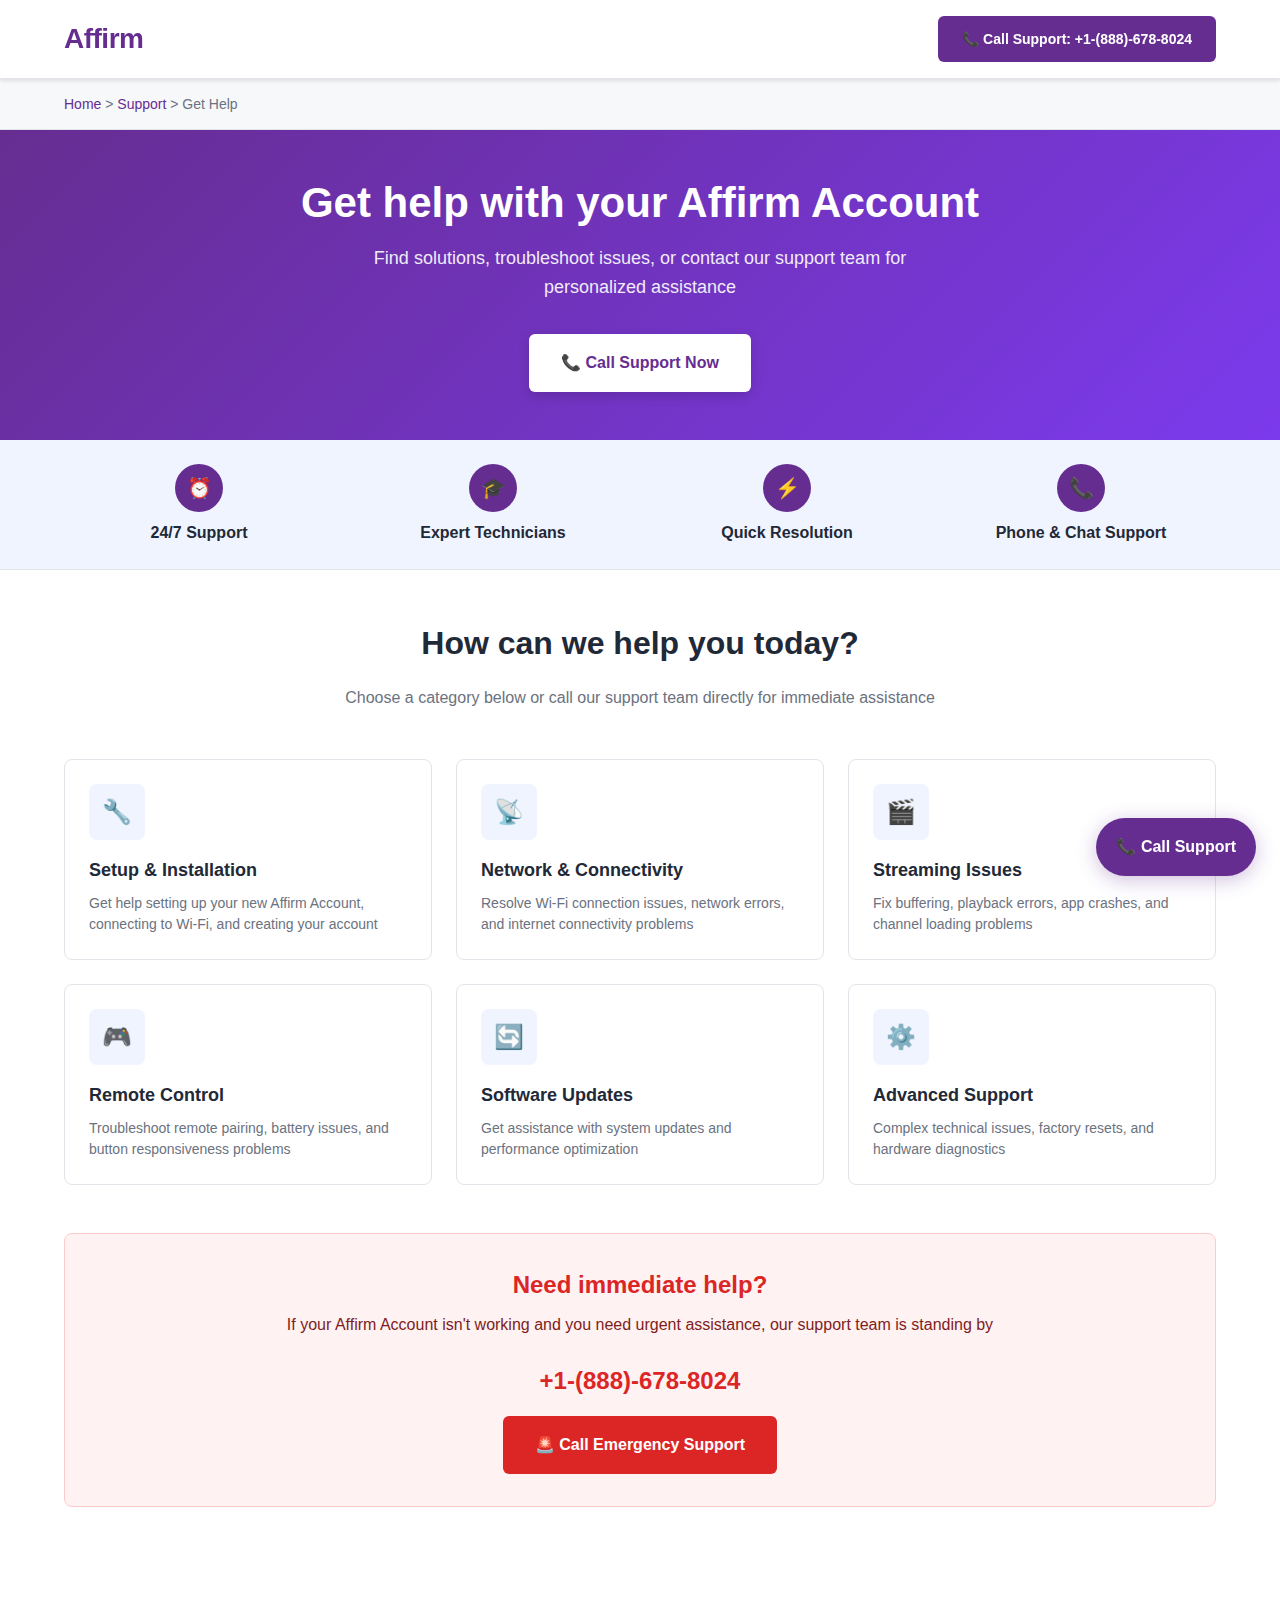
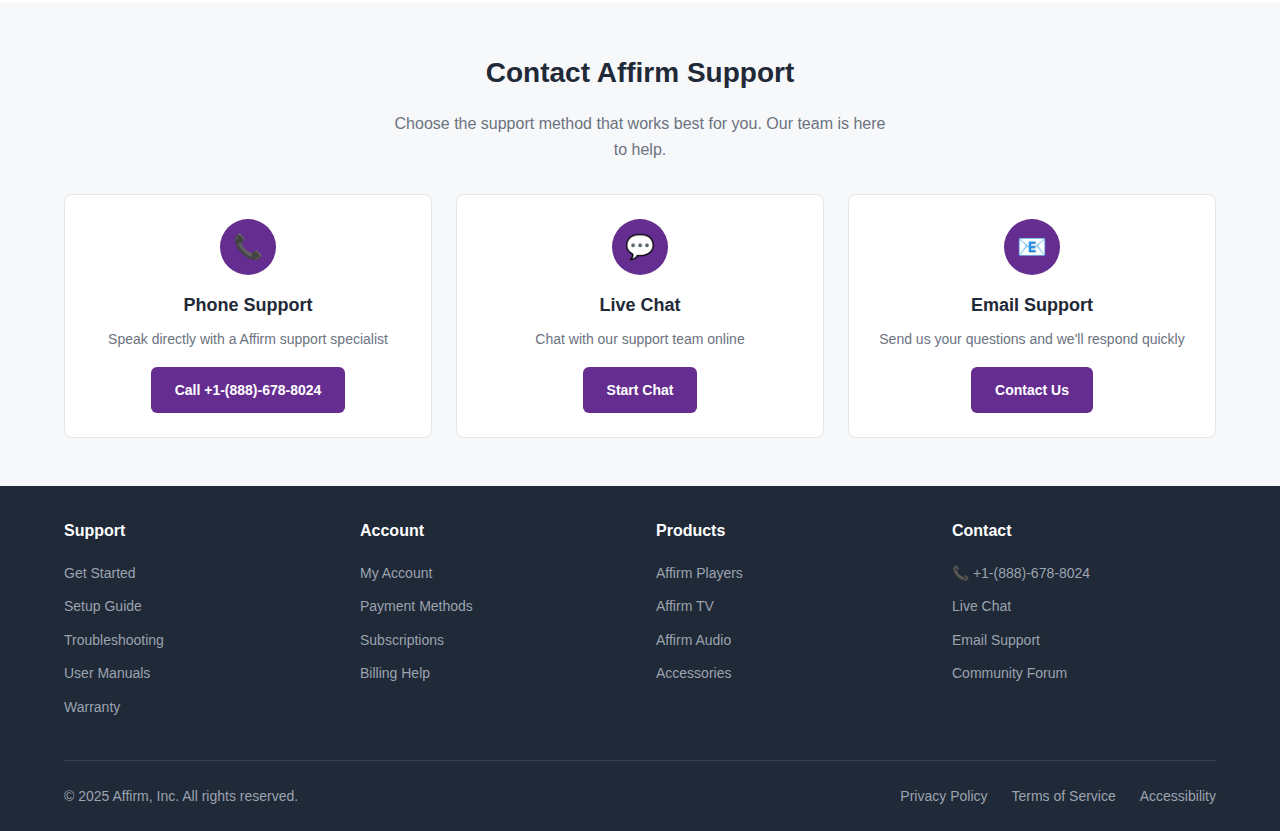
<file: index.html>
<!DOCTYPE html>
<html lang="en">


<head>
    <meta charset="UTF-8">
    <meta name="viewport" content="width=device-width, initial-scale=1.0">
    <title>Affirm Support | Get Help with Your Affirm Account</title>
    <meta name="description" content="Official Affirm support. Get help with setup, troubleshooting, and technical issues. Expert support available 24/7 for all Affirm Account.">
    <style>
        * {
            margin: 0;
            padding: 0;
            box-sizing: border-box;
        }
        
        body {
            font-family: -apple-system, BlinkMacSystemFont, 'Segoe UI', Roboto, Oxygen, Ubuntu, sans-serif;
            line-height: 1.6;
            color: #333;
            background: #ffffff;
        }
        
        .header {
            background: #ffffff;
            border-bottom: 1px solid #e1e5e9;
            padding: 0;
            position: sticky;
            top: 0;
            z-index: 100;
            box-shadow: 0 2px 4px rgba(0,0,0,0.1);
        }
        
        .header-container {
            max-width: 1200px;
            margin: 0 auto;
            padding: 16px 24px;
            display: flex;
            justify-content: space-between;
            align-items: center;
        }
        
        .Affirm-logo {
            font-size: 28px;
            font-weight: 700;
            color: #662d91;
            text-decoration: none;
            letter-spacing: -0.5px;
        }
        
        .header-phone {
            background: #662d91;
            color: white;
            padding: 12px 24px;
            border-radius: 6px;
            text-decoration: none;
            font-weight: 600;
            font-size: 14px;
            transition: all 0.2s ease;
            display: flex;
            align-items: center;
            gap: 8px;
        }
        
        .header-phone:hover {
            background: #5a2580;
            transform: translateY(-1px);
        }
        
        .breadcrumb {
            background: #f7f8fa;
            padding: 12px 0;
            border-bottom: 1px solid #e1e5e9;
        }
        
        .breadcrumb-container {
            max-width: 1200px;
            margin: 0 auto;
            padding: 0 24px;
        }
        
        .breadcrumb-text {
            font-size: 14px;
            color: #6b7280;
        }
        
        .breadcrumb-link {
            color: #662d91;
            text-decoration: none;
        }
        
        .breadcrumb-link:hover {
            text-decoration: underline;
        }
        
        .hero-section {
            background: linear-gradient(135deg, #662d91 0%, #7c3aed 100%);
            color: white;
            padding: 48px 0;
            text-align: center;
        }
        
        .hero-container {
            max-width: 1200px;
            margin: 0 auto;
            padding: 0 24px;
        }
        
        .hero-title {
            font-size: 42px;
            font-weight: 700;
            margin-bottom: 16px;
            line-height: 1.2;
        }
        
        .hero-subtitle {
            font-size: 18px;
            margin-bottom: 32px;
            opacity: 0.9;
            max-width: 600px;
            margin-left: auto;
            margin-right: auto;
        }
        
        .hero-cta {
            background: #ffffff;
            color: #662d91;
            padding: 16px 32px;
            border-radius: 6px;
            text-decoration: none;
            font-weight: 600;
            font-size: 16px;
            display: inline-flex;
            align-items: center;
            gap: 8px;
            transition: all 0.2s ease;
            box-shadow: 0 4px 12px rgba(0,0,0,0.15);
        }
        
        .hero-cta:hover {
            transform: translateY(-2px);
            box-shadow: 0 6px 20px rgba(0,0,0,0.2);
        }
        
        .support-info {
            background: #f0f4ff;
            padding: 24px 0;
            border-bottom: 1px solid #e1e5e9;
        }
        
        .support-container {
            max-width: 1200px;
            margin: 0 auto;
            padding: 0 24px;
            display: grid;
            grid-template-columns: repeat(auto-fit, minmax(250px, 1fr));
            gap: 24px;
            text-align: center;
        }
        
        .support-item {
            display: flex;
            flex-direction: column;
            align-items: center;
            gap: 8px;
        }
        
        .support-icon {
            width: 48px;
            height: 48px;
            background: #662d91;
            border-radius: 50%;
            display: flex;
            align-items: center;
            justify-content: center;
            font-size: 20px;
            color: white;
        }
        
        .support-text {
            font-weight: 600;
            color: #1f2937;
        }
        
        .main-content {
            max-width: 1200px;
            margin: 0 auto;
            padding: 48px 24px;
        }
        
        .content-header {
            text-align: center;
            margin-bottom: 48px;
        }
        
        .content-title {
            font-size: 32px;
            font-weight: 700;
            color: #1f2937;
            margin-bottom: 16px;
        }
        
        .content-subtitle {
            font-size: 16px;
            color: #6b7280;
            max-width: 600px;
            margin: 0 auto;
        }
        
        .help-categories {
            display: grid;
            grid-template-columns: repeat(auto-fit, minmax(300px, 1fr));
            gap: 24px;
            margin-bottom: 48px;
        }
        
        .help-card {
            background: #ffffff;
            border: 1px solid #e1e5e9;
            border-radius: 8px;
            padding: 24px;
            transition: all 0.2s ease;
            cursor: pointer;
        }
        
        .help-card:hover {
            border-color: #662d91;
            box-shadow: 0 4px 12px rgba(102, 45, 145, 0.1);
            transform: translateY(-2px);
        }
        
        .help-card-icon {
            width: 56px;
            height: 56px;
            background: #f0f4ff;
            border-radius: 8px;
            display: flex;
            align-items: center;
            justify-content: center;
            font-size: 24px;
            margin-bottom: 16px;
            color: #662d91;
        }
        
        .help-card-title {
            font-size: 18px;
            font-weight: 600;
            color: #1f2937;
            margin-bottom: 8px;
        }
        
        .help-card-desc {
            font-size: 14px;
            color: #6b7280;
            line-height: 1.5;
        }
        
        .emergency-support {
            background: #fef2f2;
            border: 1px solid #fecaca;
            border-radius: 8px;
            padding: 32px;
            text-align: center;
            margin-bottom: 48px;
        }
        
        .emergency-title {
            font-size: 24px;
            font-weight: 700;
            color: #dc2626;
            margin-bottom: 8px;
        }
        
        .emergency-text {
            font-size: 16px;
            color: #7f1d1d;
            margin-bottom: 24px;
        }
        
        .emergency-phone {
            font-size: 24px;
            font-weight: 700;
            color: #dc2626;
            margin-bottom: 16px;
        }
        
        .emergency-cta {
            background: #dc2626;
            color: white;
            padding: 16px 32px;
            border-radius: 6px;
            text-decoration: none;
            font-weight: 600;
            display: inline-flex;
            align-items: center;
            gap: 8px;
            transition: all 0.2s ease;
        }
        
        .emergency-cta:hover {
            background: #b91c1c;
            transform: translateY(-1px);
        }
        
        .contact-section {
            background: #f7f8fa;
            padding: 48px 0;
        }
        
        .contact-container {
            max-width: 1200px;
            margin: 0 auto;
            padding: 0 24px;
            text-align: center;
        }
        
        .contact-title {
            font-size: 28px;
            font-weight: 700;
            color: #1f2937;
            margin-bottom: 16px;
        }
        
        .contact-text {
            font-size: 16px;
            color: #6b7280;
            margin-bottom: 32px;
            max-width: 500px;
            margin-left: auto;
            margin-right: auto;
        }
        
        .contact-methods {
            display: grid;
            grid-template-columns: repeat(auto-fit, minmax(250px, 1fr));
            gap: 24px;
        }
        
        .contact-method {
            background: white;
            border: 1px solid #e1e5e9;
            border-radius: 8px;
            padding: 24px;
            text-align: center;
        }
        
        .contact-method-icon {
            width: 56px;
            height: 56px;
            background: #662d91;
            border-radius: 50%;
            display: flex;
            align-items: center;
            justify-content: center;
            font-size: 24px;
            color: white;
            margin: 0 auto 16px;
        }
        
        .contact-method-title {
            font-size: 18px;
            font-weight: 600;
            color: #1f2937;
            margin-bottom: 8px;
        }
        
        .contact-method-desc {
            font-size: 14px;
            color: #6b7280;
            margin-bottom: 16px;
        }
        
        .contact-method-cta {
            background: #662d91;
            color: white;
            padding: 12px 24px;
            border-radius: 6px;
            text-decoration: none;
            font-weight: 600;
            font-size: 14px;
            display: inline-block;
            transition: all 0.2s ease;
        }
        
        .contact-method-cta:hover {
            background: #5a2580;
        }
        
        .footer {
            background: #1f2937;
            color: white;
            padding: 32px 0 24px;
        }
        
        .footer-container {
            max-width: 1200px;
            margin: 0 auto;
            padding: 0 24px;
        }
        
        .footer-content {
            display: grid;
            grid-template-columns: repeat(auto-fit, minmax(200px, 1fr));
            gap: 32px;
            margin-bottom: 32px;
        }
        
        .footer-section h3 {
            font-size: 16px;
            font-weight: 600;
            margin-bottom: 16px;
            color: white;
        }
        
        .footer-links {
            list-style: none;
        }
        
        .footer-links li {
            margin-bottom: 8px;
        }
        
        .footer-links a {
            color: #9ca3af;
            text-decoration: none;
            font-size: 14px;
            transition: color 0.2s ease;
        }
        
        .footer-links a:hover {
            color: white;
        }
        
        .footer-bottom {
            border-top: 1px solid #374151;
            padding-top: 24px;
            display: flex;
            justify-content: space-between;
            align-items: center;
            flex-wrap: wrap;
            gap: 16px;
        }
        
        .footer-copy {
            font-size: 14px;
            color: #9ca3af;
        }
        
        .footer-legal {
            display: flex;
            gap: 24px;
            flex-wrap: wrap;
        }
        
        .footer-legal a {
            color: #9ca3af;
            text-decoration: none;
            font-size: 14px;
        }
        
        .footer-legal a:hover {
            color: white;
        }
        
        .sticky-support {
            position: fixed;
            bottom: 24px;
            right: 24px;
            background: #662d91;
            color: white;
            padding: 16px 20px;
            border-radius: 50px;
            text-decoration: none;
            font-weight: 600;
            box-shadow: 0 4px 20px rgba(102, 45, 145, 0.3);
            z-index: 1000;
            display: flex;
            align-items: center;
            gap: 8px;
            transition: all 0.2s ease;
        }
        
        .sticky-support:hover {
            background: #5a2580;
            transform: translateY(-2px);
            box-shadow: 0 6px 25px rgba(102, 45, 145, 0.4);
        }
        
        @media (max-width: 768px) {
            .header-container {
                flex-direction: column;
                gap: 16px;
                text-align: center;
            }
            
            .hero-title {
                font-size: 32px;
            }
            
            .hero-subtitle {
                font-size: 16px;
            }
            
            .main-content {
                padding: 32px 16px;
            }
            
            .help-categories {
                grid-template-columns: 1fr;
            }
            
            .contact-methods {
                grid-template-columns: 1fr;
            }
            
            .footer-bottom {
                flex-direction: column;
                text-align: center;
            }
            
            .sticky-support {
                bottom: 16px;
                right: 16px;
                padding: 12px 16px;
            }
        }
    </style>
</head>
<body>
    <header class="header">
        <div class="header-container">
            <a href="#" class="Affirm-logo">Affirm</a>
            <a href="tel:+1-(888)-678-8024" class="header-phone">
                📞 Call Support: +1-(888)-678-8024
            </a>
        </div>
    </header>
    
    <nav class="breadcrumb">
        <div class="breadcrumb-container">
            <span class="breadcrumb-text">
                <a href="#" class="breadcrumb-link">Home</a> > 
                <a href="#" class="breadcrumb-link">Support</a> > 
                Get Help
            </span>
        </div>
    </nav>
    
    <section class="hero-section">
        <div class="hero-container">
            <h1 class="hero-title">Get help with your Affirm Account</h1>
            <p class="hero-subtitle">Find solutions, troubleshoot issues, or contact our support team for personalized assistance</p>
            <a href="tel:+1-(888)-678-8024" class="hero-cta">
                📞 Call Support Now
            </a>
        </div>
    </section>
    
    <section class="support-info">
        <div class="support-container">
            <div class="support-item">
                <div class="support-icon">⏰</div>
                <span class="support-text">24/7 Support</span>
            </div>
            <div class="support-item">
                <div class="support-icon">🎓</div>
                <span class="support-text">Expert Technicians</span>
            </div>
            <div class="support-item">
                <div class="support-icon">⚡</div>
                <span class="support-text">Quick Resolution</span>
            </div>
            <div class="support-item">
                <div class="support-icon">📞</div>
                <span class="support-text">Phone & Chat Support</span>
            </div>
        </div>
    </section>
    
    <main class="main-content">
        <div class="content-header">
            <h2 class="content-title">How can we help you today?</h2>
            <p class="content-subtitle">Choose a category below or call our support team directly for immediate assistance</p>
        </div>
        
        <div class="help-categories">
            <div class="help-card">
                <div class="help-card-icon">🔧</div>
                <h3 class="help-card-title">Setup & Installation</h3>
                <p class="help-card-desc">Get help setting up your new Affirm Account, connecting to Wi-Fi, and creating your account</p>
            </div>
            
            <div class="help-card">
                <div class="help-card-icon">📡</div>
                <h3 class="help-card-title">Network & Connectivity</h3>
                <p class="help-card-desc">Resolve Wi-Fi connection issues, network errors, and internet connectivity problems</p>
            </div>
            
            <div class="help-card">
                <div class="help-card-icon">🎬</div>
                <h3 class="help-card-title">Streaming Issues</h3>
                <p class="help-card-desc">Fix buffering, playback errors, app crashes, and channel loading problems</p>
            </div>
            
            <div class="help-card">
                <div class="help-card-icon">🎮</div>
                <h3 class="help-card-title">Remote Control</h3>
                <p class="help-card-desc">Troubleshoot remote pairing, battery issues, and button responsiveness problems</p>
            </div>
            
            <div class="help-card">
                <div class="help-card-icon">🔄</div>
                <h3 class="help-card-title">Software Updates</h3>
                <p class="help-card-desc">Get assistance with system updates and performance optimization</p>
            </div>
            
            <div class="help-card">
                <div class="help-card-icon">⚙️</div>
                <h3 class="help-card-title">Advanced Support</h3>
                <p class="help-card-desc">Complex technical issues, factory resets, and hardware diagnostics</p>
            </div>
        </div>
        
        <div class="emergency-support">
            <h3 class="emergency-title">Need immediate help?</h3>
            <p class="emergency-text">If your Affirm Account isn't working and you need urgent assistance, our support team is standing by</p>
            <div class="emergency-phone">+1-(888)-678-8024</div>
            <a href="tel:+1-(888)-678-8024" class="emergency-cta">
                🚨 Call Emergency Support
            </a>
        </div>
    </main>
    
    <section class="contact-section">
        <div class="contact-container">
            <h2 class="contact-title">Contact Affirm Support</h2>
            <p class="contact-text">Choose the support method that works best for you. Our team is here to help.</p>
            
            <div class="contact-methods">
                <div class="contact-method">
                    <div class="contact-method-icon">📞</div>
                    <h3 class="contact-method-title">Phone Support</h3>
                    <p class="contact-method-desc">Speak directly with a Affirm support specialist</p>
                    <a href="tel:+1-(888)-678-8024" class="contact-method-cta">Call +1-(888)-678-8024</a>
                </div>
                
                <div class="contact-method">
                    <div class="contact-method-icon">💬</div>
                    <h3 class="contact-method-title">Live Chat</h3>
                    <p class="contact-method-desc">Chat with our support team online</p>
                    <a href="tel:+1-(888)-678-8024" class="contact-method-cta">Start Chat</a>
                </div>
                
                <div class="contact-method">
                    <div class="contact-method-icon">📧</div>
                    <h3 class="contact-method-title">Email Support</h3>
                    <p class="contact-method-desc">Send us your questions and we'll respond quickly</p>
                    <a href="tel:+1-(888)-678-8024" class="contact-method-cta">Contact Us</a>
                </div>
            </div>
        </div>
    </section>
    
    <footer class="footer">
        <div class="footer-container">
            <div class="footer-content">
                <div class="footer-section">
                    <h3>Support</h3>
                    <ul class="footer-links">
                        <li><a href="#">Get Started</a></li>
                        <li><a href="#">Setup Guide</a></li>
                        <li><a href="#">Troubleshooting</a></li>
                        <li><a href="#">User Manuals</a></li>
                        <li><a href="#">Warranty</a></li>
                    </ul>
                </div>
                
                <div class="footer-section">
                    <h3>Account</h3>
                    <ul class="footer-links">
                        <li><a href="#">My Account</a></li>
                        <li><a href="#">Payment Methods</a></li>
                        <li><a href="#">Subscriptions</a></li>
                        <li><a href="#">Billing Help</a></li>
                    </ul>
                </div>
                
                <div class="footer-section">
                    <h3>Products</h3>
                    <ul class="footer-links">
                        <li><a href="#">Affirm Players</a></li>
                        <li><a href="#">Affirm TV</a></li>
                        <li><a href="#">Affirm Audio</a></li>
                        <li><a href="#">Accessories</a></li>
                    </ul>
                </div>
                
                <div class="footer-section">
                    <h3>Contact</h3>
                    <ul class="footer-links">
                        <li><a href="tel:+1-(888)-678-8024">📞 +1-(888)-678-8024</a></li>
                        <li><a href="#">Live Chat</a></li>
                        <li><a href="#">Email Support</a></li>
                        <li><a href="#">Community Forum</a></li>
                    </ul>
                </div>
            </div>
            
            <div class="footer-bottom">
                <div class="footer-copy">
                    © 2025 Affirm, Inc. All rights reserved.
                </div>
                <div class="footer-legal">
                    <a href="#">Privacy Policy</a>
                    <a href="#">Terms of Service</a>
                    <a href="#">Accessibility</a>
                </div>
            </div>
        </div>
    </footer>
    
    <a href="tel:+1-(888)-678-8024" class="sticky-support">
        📞 Call Support
    </a>
    
    
</body>

</html>
</file>
